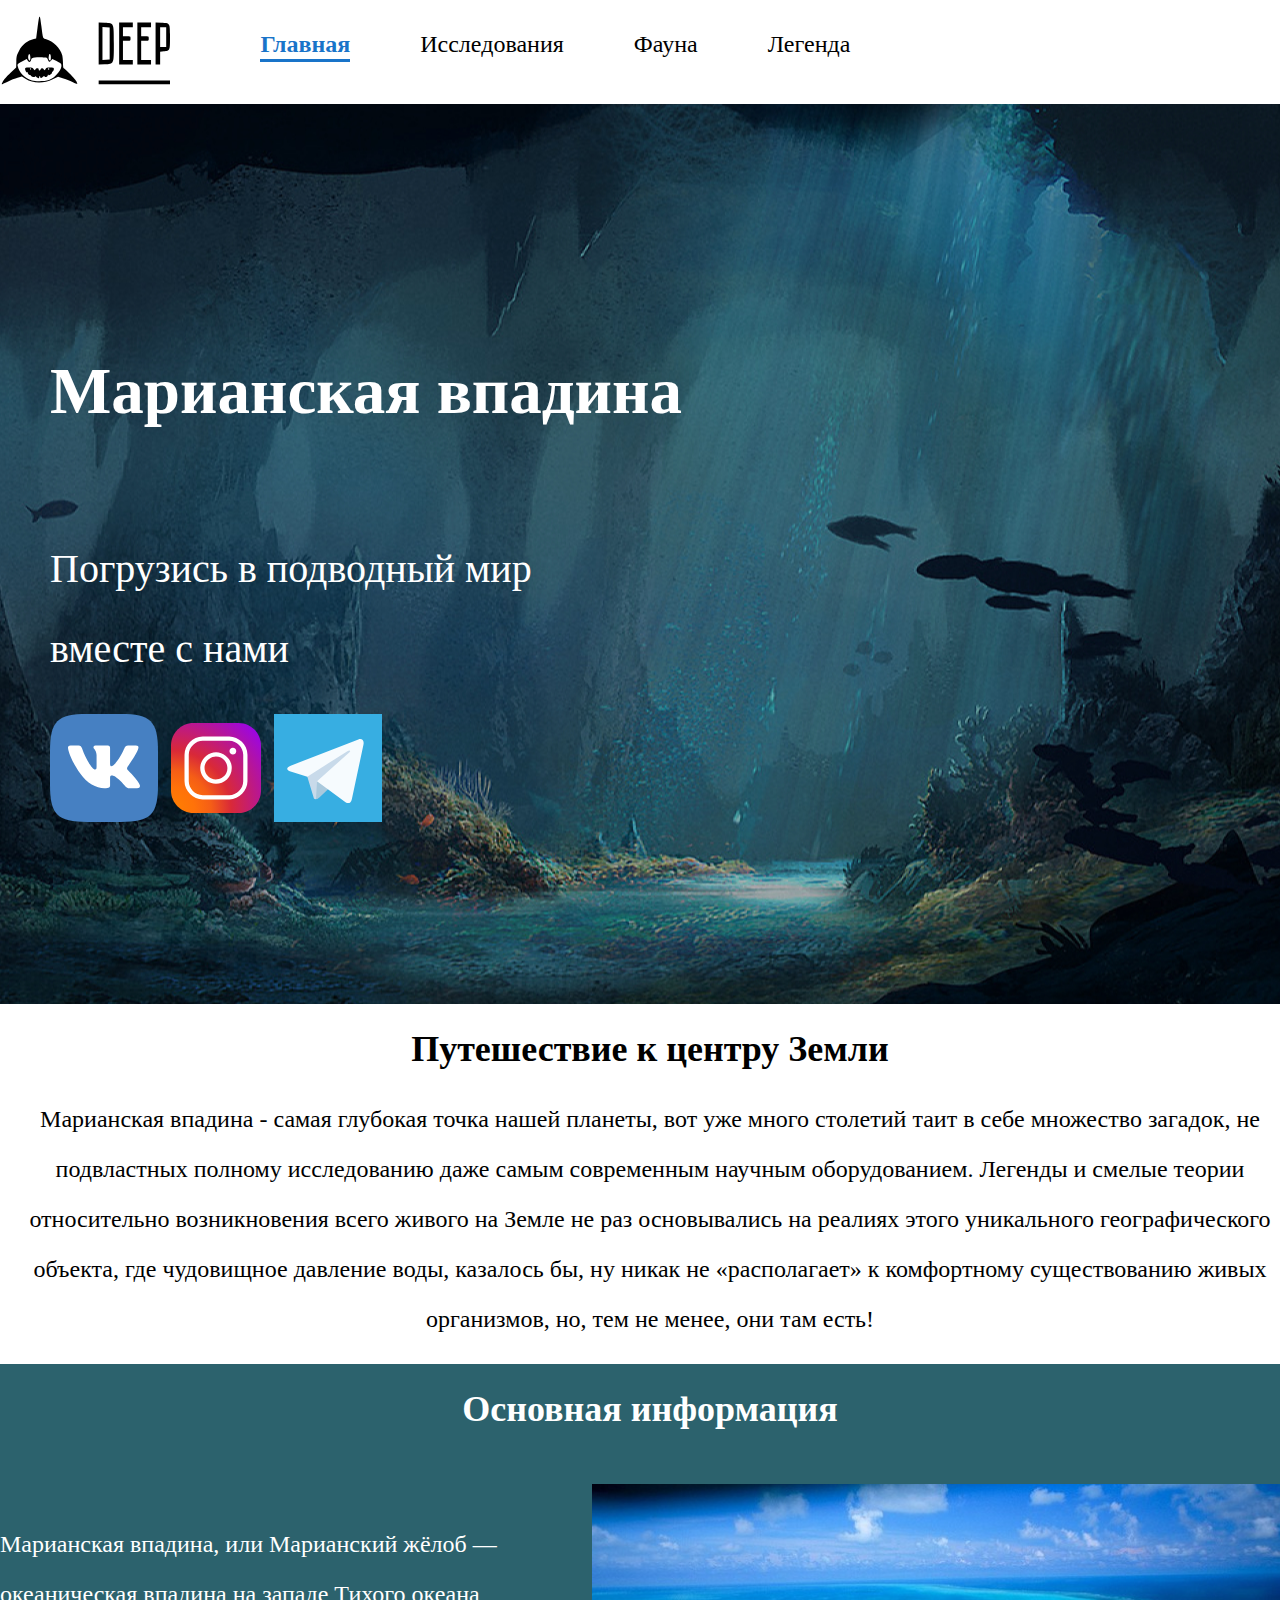
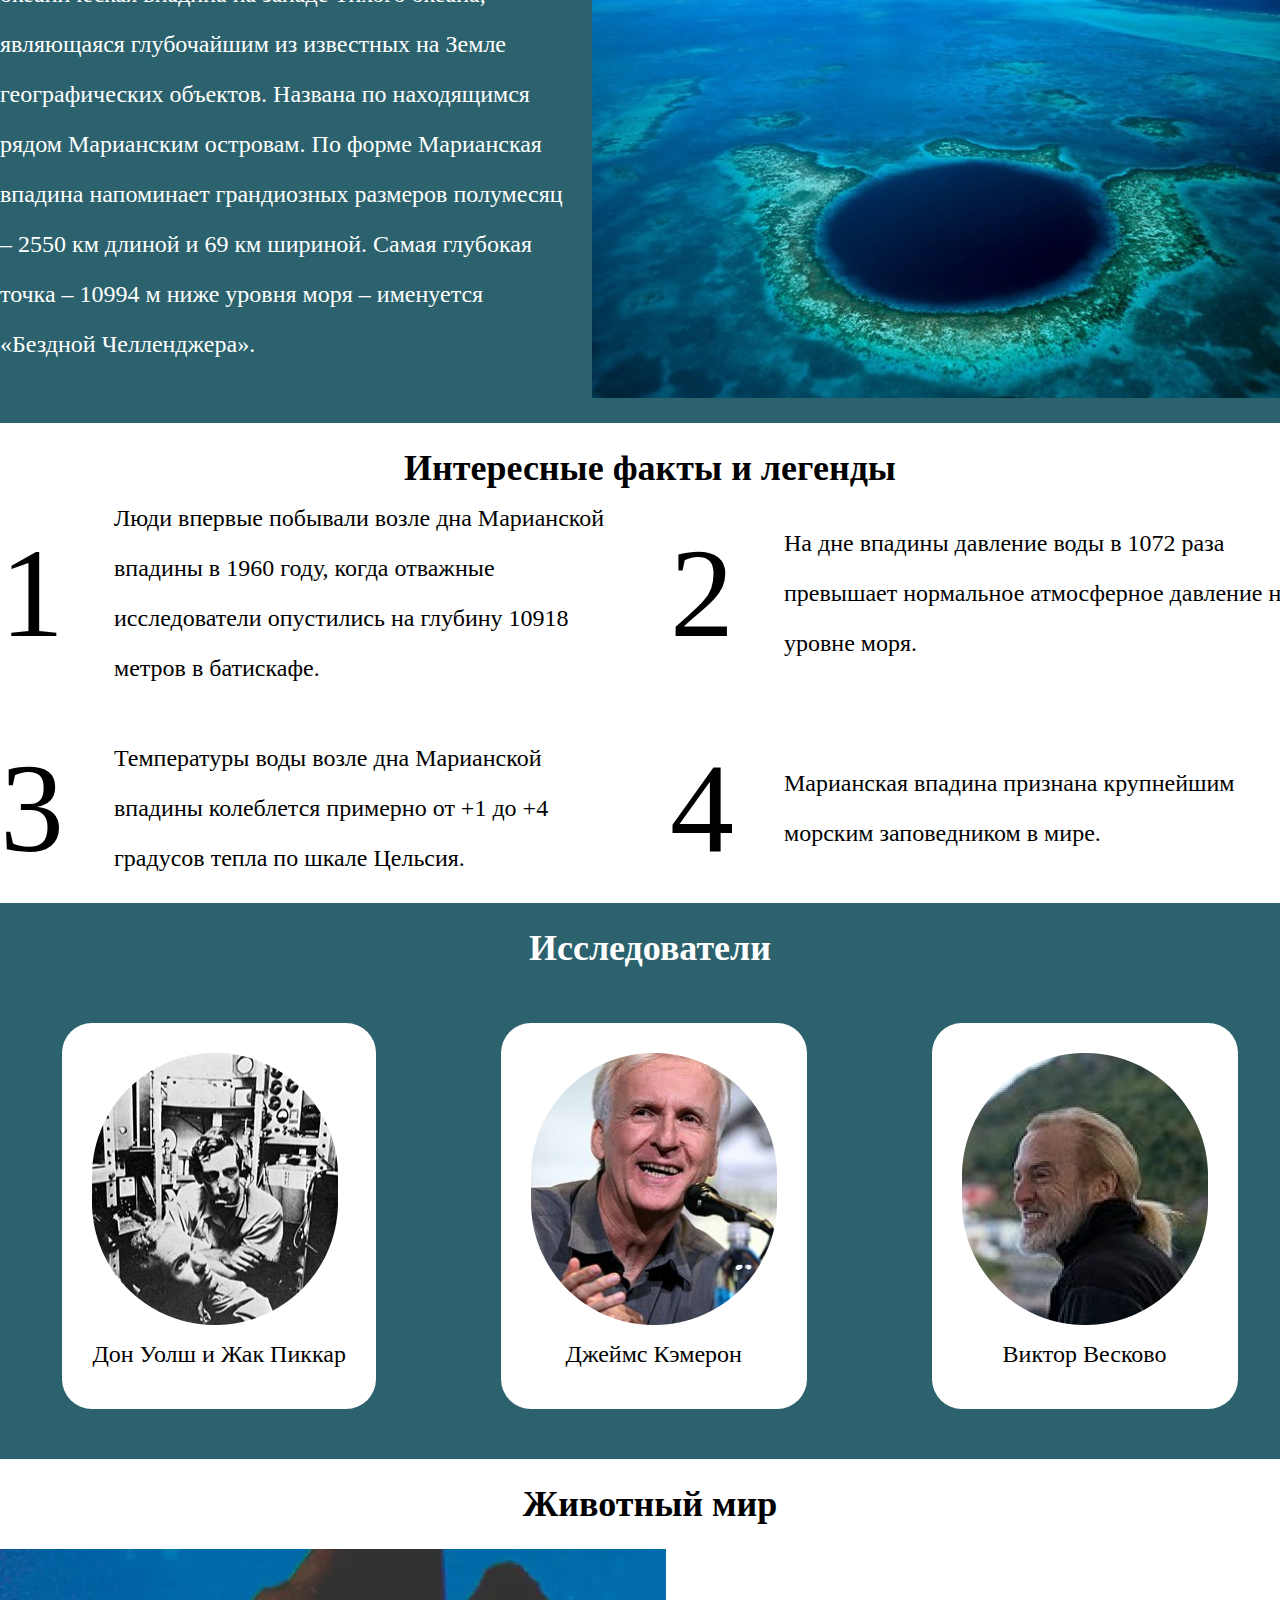
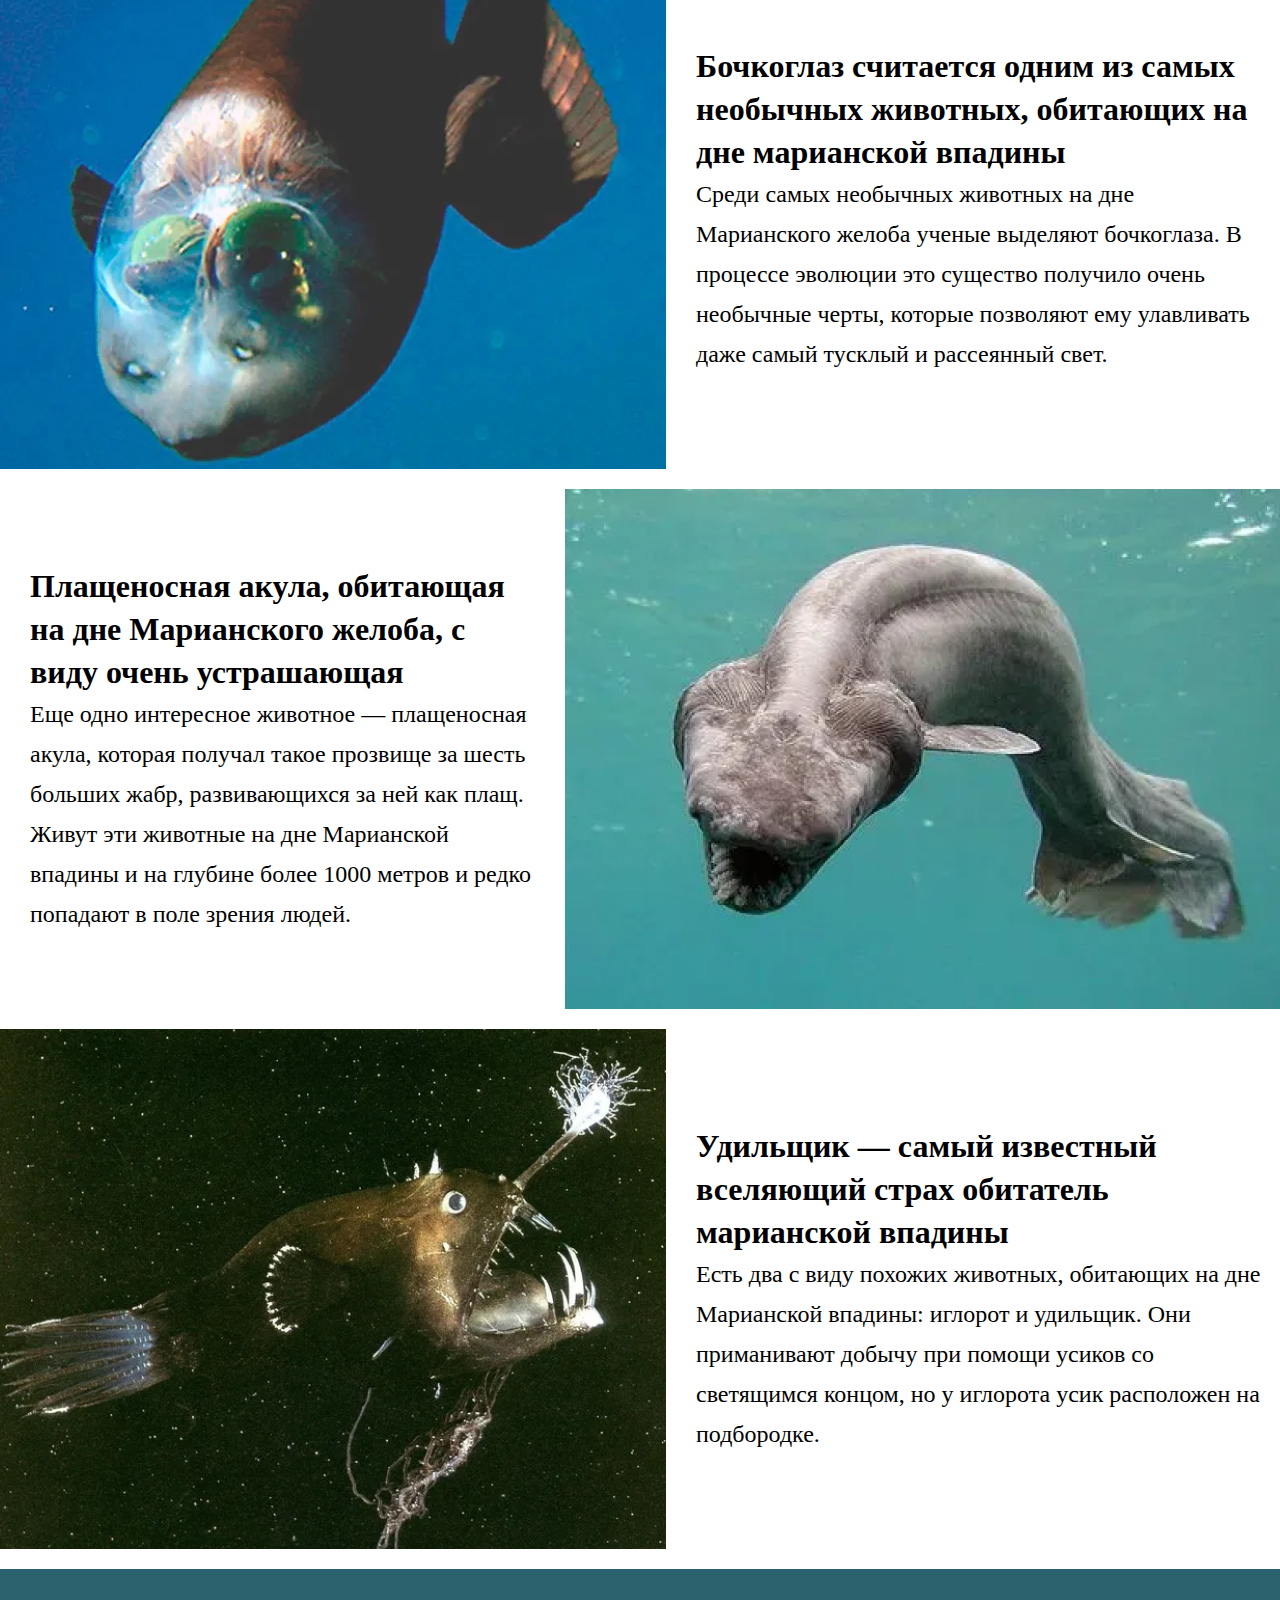
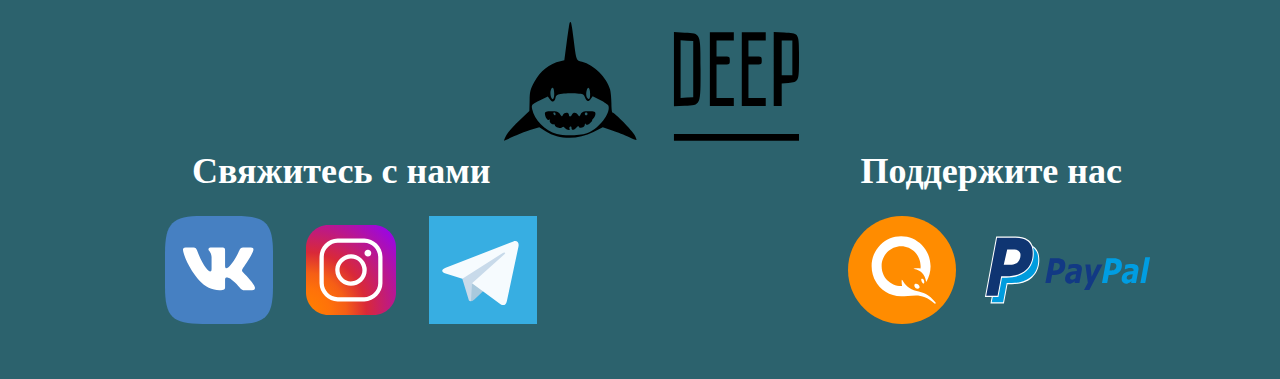
<file: index.html>
<!DOCTYPE html>
<html lang="en">
<head>
   <meta charset="UTF-8">
   <meta http-equiv="X-UA-Compatible" content="IE=edge">
   <meta name="viewport" content="width=device-width, initial-scale=1.0">
   <link rel="stylesheet" href="css/normalize.css">
   <link rel="stylesheet" href="css/styles_main_screen.css">
   <title>DEEP - Главная</title>
</head>
<body>
   <header class="header">
      <div class="container header__container">
         <div class="header__icon">
            <img src="src/logo.svg" alt="logo">
         </div>
         <div class="header__menu">
            <ul class="header__menu-container">
               <li class="header__menu-item">
                  <a href="index.html" class="link-main-screen">Главная</a>
               </li>
               <li class="header__menu-item">
                  <a href="researcher_screen.html" class="link-research-screen">Исследования</a>
               </li>
               <li class="header__menu-item">
                  <a href="#" class="link-fauna-screen">Фауна</a>
               </li>
               <li class="header__menu-item">
                  <a href="#" class="link-legend-screen">Легенда</a>
               </li>
            </ul>
         </div>
      </div>
   </header>
   <section class="cap">
      <div class="container cap__container">
         <p class="cap__title">Марианская впадина</p>
         <div class="cap__subtitle">
            <span>Погрузись в подводный мир </span>  
            <span>вместе с нами</span>
         </div>
         <div class="cap__society">
            <a href="#">
               <img src="src/vk.svg" alt="vk">
            </a>
            <a href="#">
               <img src="src/instagram.svg" alt="instagram">
            </a>
            <a href="#">
               <img src="src/telegram.svg" alt="telegram">
            </a>
         </div>
      </div>
   </section>
   <section class="preface">
      <div class="container">
         <div class="preface__title">Путешествие к центру Земли</div>
         <div class="preface__subtitle">Марианская впадина - самая глубокая точка нашей планеты, вот уже много столетий таит в себе множество загадок, не
         подвластных полному исследованию даже самым современным научным оборудованием. Легенды и смелые теории относительно
         возникновения всего живого на Земле не раз основывались на реалиях этого уникального географического объекта, где
         чудовищное давление воды, казалось бы, ну никак не «располагает» к комфортному существованию живых организмов, но, тем
         не менее, они там есть!</div>
      </div>
   </section>
   <section class="basic-information">
      <div class="container">
         <div class="basic-information__title">Основная информация</div>
         <div class="basic-information__container">
            <div class="basic-information__text">Марианская впадина, или Марианский жёлоб — океаническая впадина на западе Тихого океана, являющаяся глубочайшим из
            известных на Земле географических объектов. Названа по находящимся рядом Марианским островам.
            По форме Марианская впадина напоминает грандиозных размеров полумесяц – 2550 км длиной и 69 км шириной. Самая глубокая
            точка – 10994 м ниже уровня моря – именуется «Бездной Челленджера».</div>
            <div class="basic-information__img">
               <img src="src/islands.png" alt="island">
            </div>
         </div>
      </div>
   </section>
   <section class="intersting-fact">
      <div class="container">
         <div class="intersting-fact__title">Интересные факты и легенды</div>
         <div class="intersting-fact__grid-container">
            <div class="intersting-fact__grid-item">
               <p class="intersting-fact__number">1</p>
               <p class="intersting-fact__text">Люди впервые побывали возле дна Марианской впадины в 1960 году, когда отважные исследователи опустились на глубину 10918
               метров в батискафе.</p>
            </div>
            <div class="intersting-fact__grid-item">
               <span class="intersting-fact__number">2</span>
               <span class="intersting-fact__text">На дне впадины давление воды в 1072 раза превышает нормальное атмосферное давление на уровне моря.</span>
            </div>
            <div class="intersting-fact__grid-item">
               <span class="intersting-fact__number">3</span>
               <span class="intersting-fact__text">Температуры воды возле дна Марианской впадины колеблется примерно от +1 до +4 градусов тепла по шкале Цельсия.</span>
            </div>
            <div class="intersting-fact__grid-item">
               <span class="intersting-fact__number">4</span>
               <span class="intersting-fact__text">Марианская впадина признана крупнейшим морским заповедником в мире.</span>
            </div>
         </div>
      </div>
   </section>
   <section class="researchers">
      <div class="container">
         <div class="researchers__title">Исследователи</div>
         <div class="researchers__flex-wrapper">
            <div class="researchers__flex-item">
               <img src="src/researcher-1.png" alt="">
               <p class="researchers__name">Дон Уолш и Жак Пиккар</p>
            </div>
            <div class="researchers__flex-item">
               <img src="src/researcher-2.png" alt="">
               <p class="researchers__name">Джеймс Кэмерон</p>
            </div>
            <div class="researchers__flex-item">
               <img src="src/researcher-3.png" alt="">
               <p class="researchers__name">Виктор Весково</p>
            </div>
         </div>
      </div>
   </section>
   <section class="fauna">
      <div class="container">
         <div class="fauna__title">Животный мир</div>
         <div class="fauna__flex-wrapper">
            <div class="fauna__flex-item">
               <img src="src/fauna-1.png" alt="">
               <div class="fauna__text">
                  <p class="fauna__text-title">Бочкоглаз считается одним из самых необычных животных, обитающих на дне марианской впадины</p>
                  <p class="fauna__text-subtitle">Среди самых необычных животных на дне Марианского желоба ученые выделяют бочкоглаза. В процессе эволюции это существо
                  получило очень необычные черты, которые позволяют ему улавливать даже самый тусклый и рассеянный свет.</p>
               </div>
            </div>
            <div class="fauna__flex-item">
               <div class="fauna__text">
                  <p class="fauna__text-title">Плащеносная акула, обитающая на дне Марианского желоба, с виду очень устрашающая</p>
                  <p class="fauna__text-subtitle">Еще одно интересное животное — плащеносная акула, которая получал такое прозвище за шесть больших жабр, развивающихся за
                  ней как плащ. Живут эти животные на дне Марианской впадины и на глубине более 1000 метров и редко попадают в поле зрения
                  людей.</p>
               </div>
               <img src="src/fauna-2.png" alt="">
            </div>
            <div class="fauna__flex-item">
               <img src="src/fauna-3.png" alt="">
               <div class="fauna__text">
                  <p class="fauna__text-title">Удильщик — самый известный вселяющий страх обитатель марианской впадины</p>
                  <div class="fauna__text-subtitle">Есть два с виду похожих животных, обитающих на дне Марианской впадины: иглорот и удильщик. Они приманивают добычу при
                  помощи усиков со светящимся концом, но у иглорота усик расположен на подбородке.</div>
               </div>
            </div>
         </div>
      </div>
   </section>
   <footer class="footer">
      <div class="container">
         <div class="footer__logo">
            <img src="src/logo.svg" alt="logo">
         </div>
         <div class="footer__flex-container">
            <div class="footer__flex-item">
               <p>Свяжитесь с нами</p>
               <div class="footer__society">
                  <a href="#">
                     <img src="src/vk.svg" alt="vk">
                  </a>
                  <a href="#">
                     <img src="src/instagram.svg" alt="instagram">
                  </a>
                  <a href="#">
                     <img src="src/telegram.svg" alt="telegram">
                  </a>
               </div>
            </div>
            <div class="footer__flex-item">
               <p>Поддержите нас</p>
               <div class="footer__pay">
                  <a href="#">
                     <img src="src/qiwi-icon.svg" alt="qiwi">
                  </a>
                  <a href="#">
                     <img src="src/paypal-icon.svg" alt="paypal">
                  </a>
               </div>
            </div>
         </div>
      </div>
   </footer>
</body>
</html>
</file>
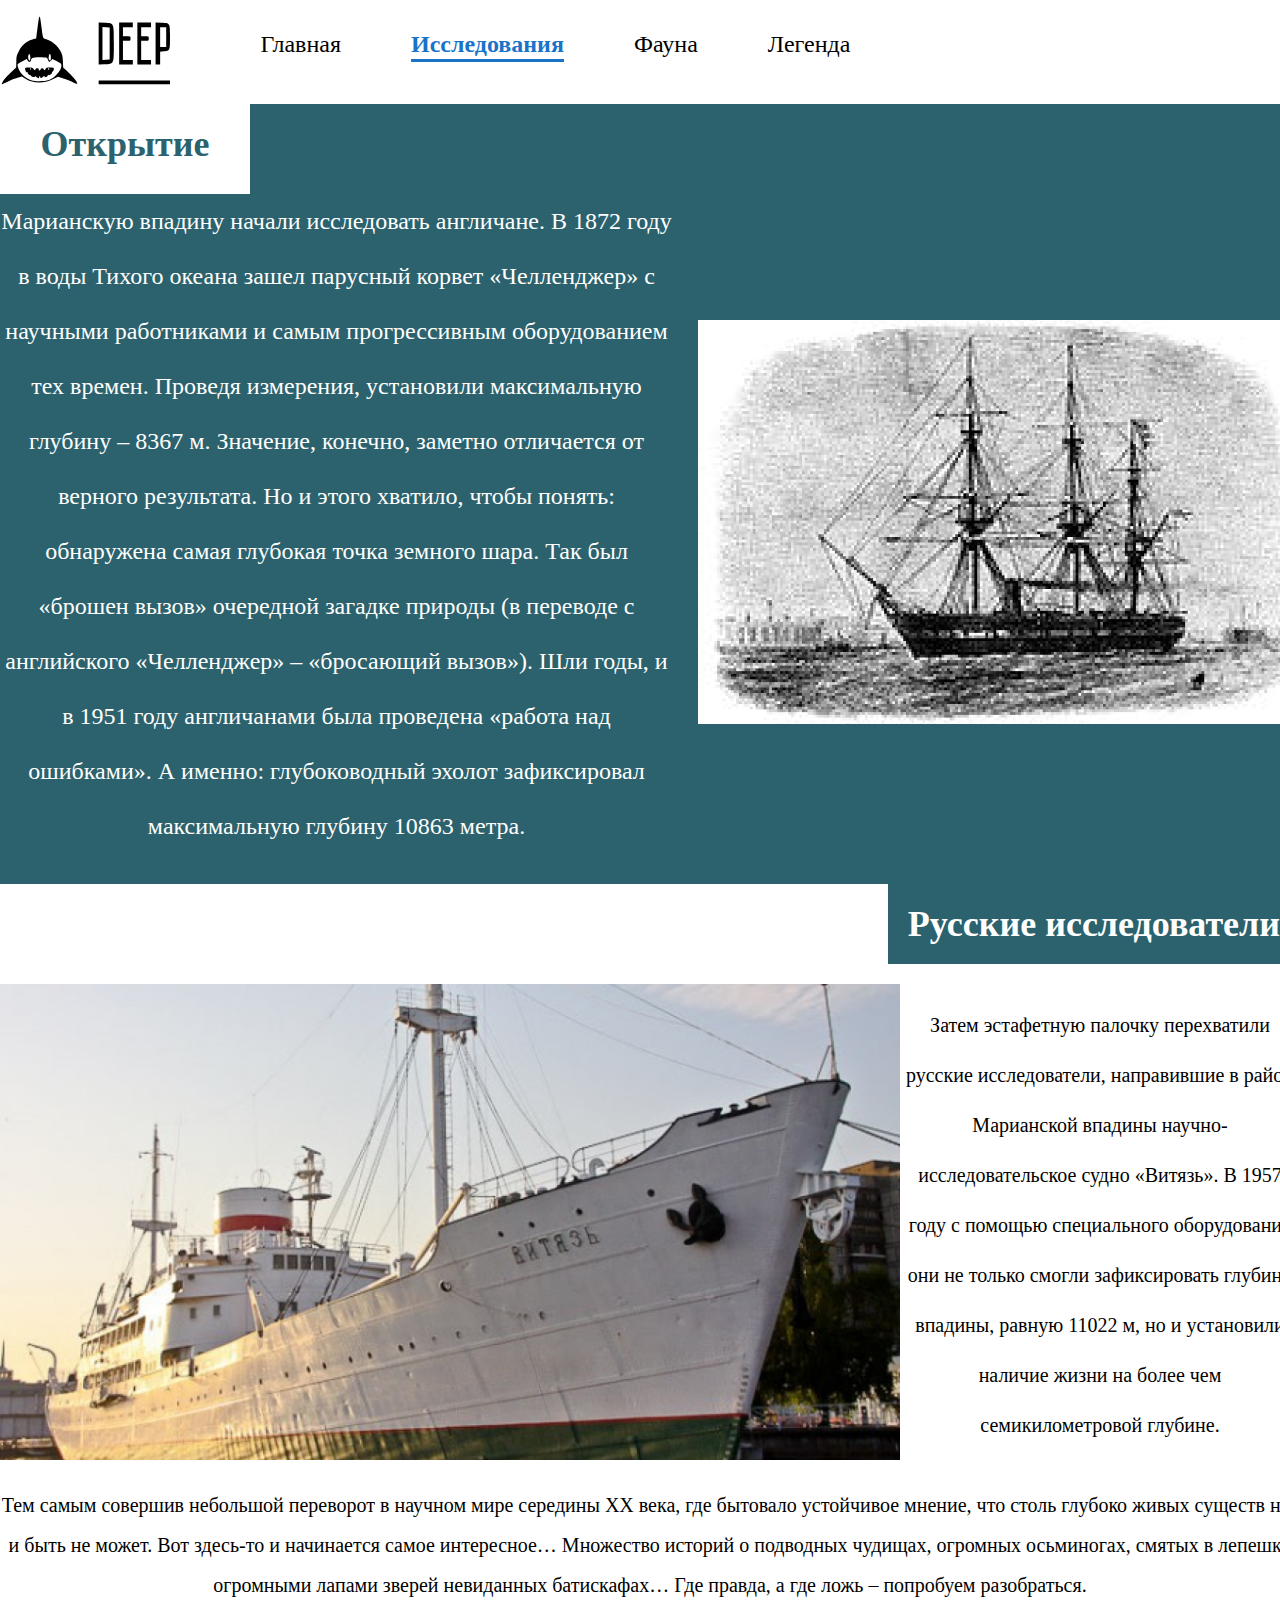
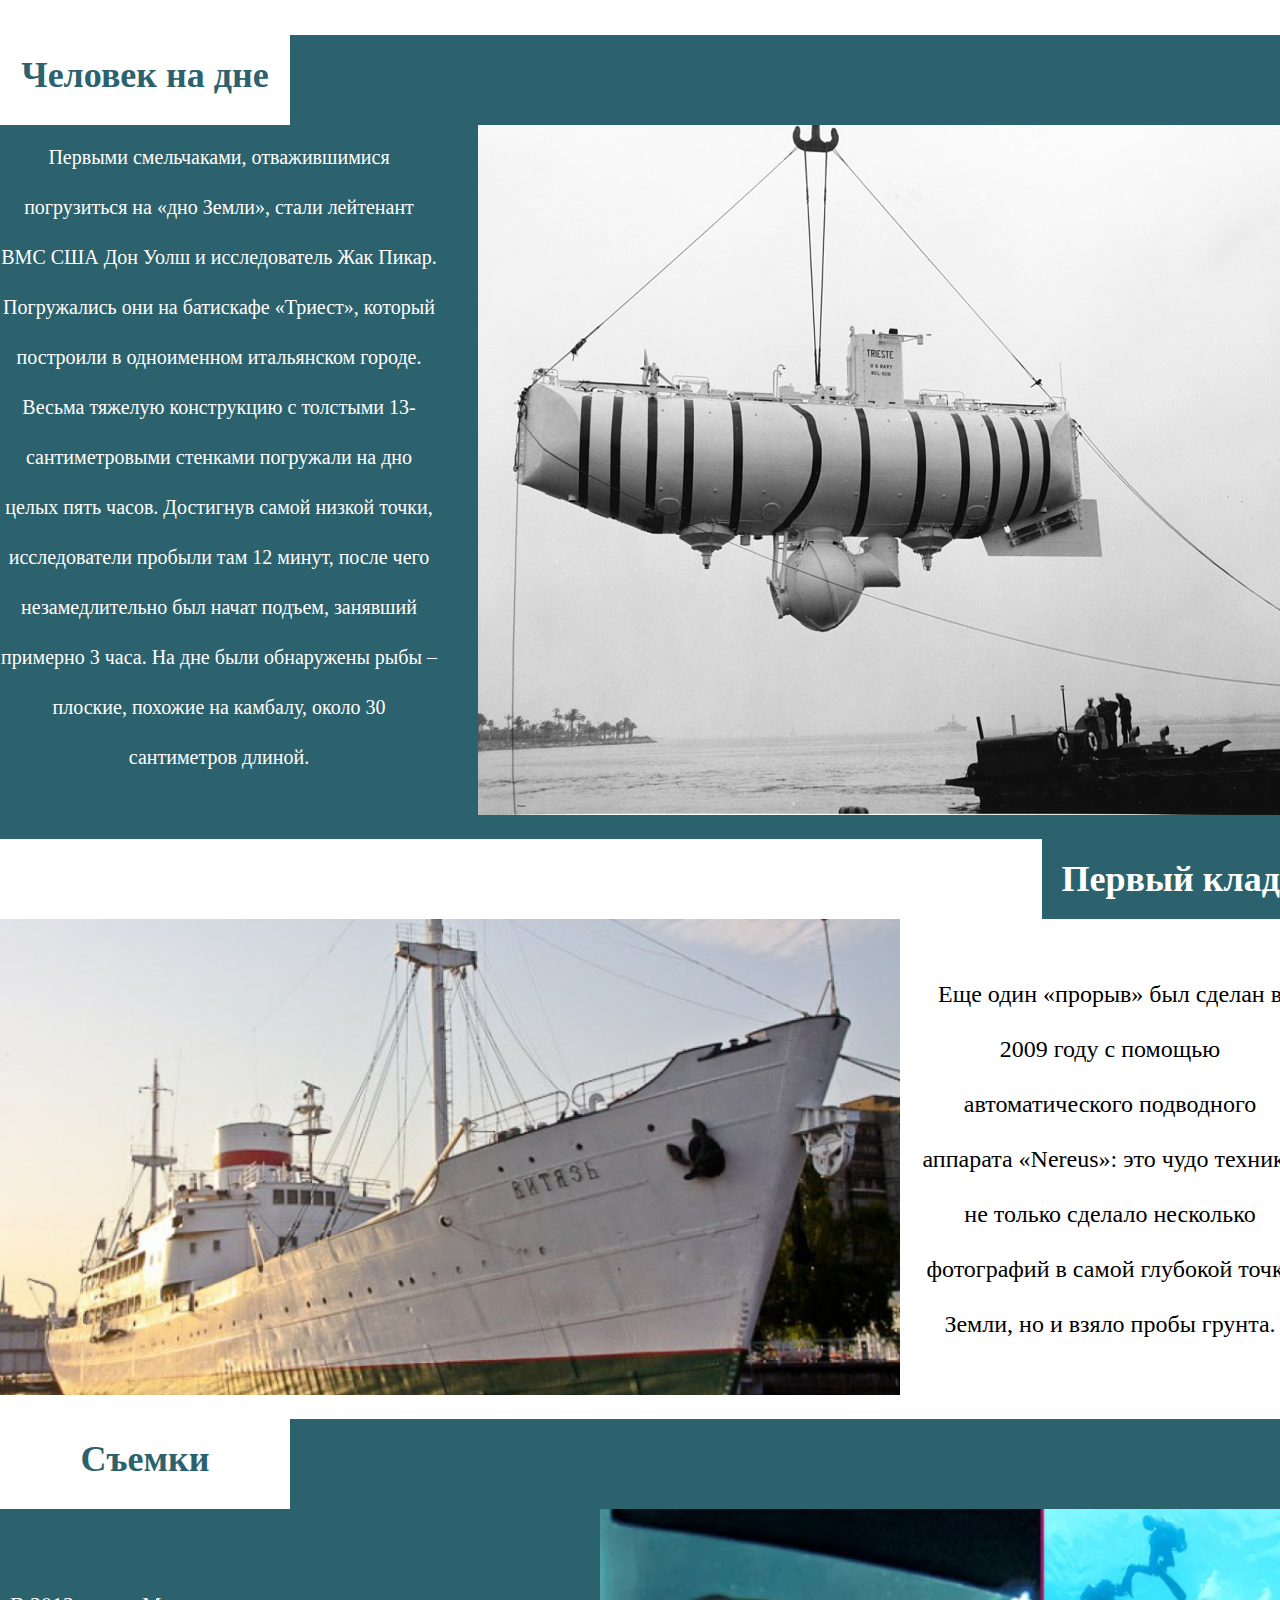
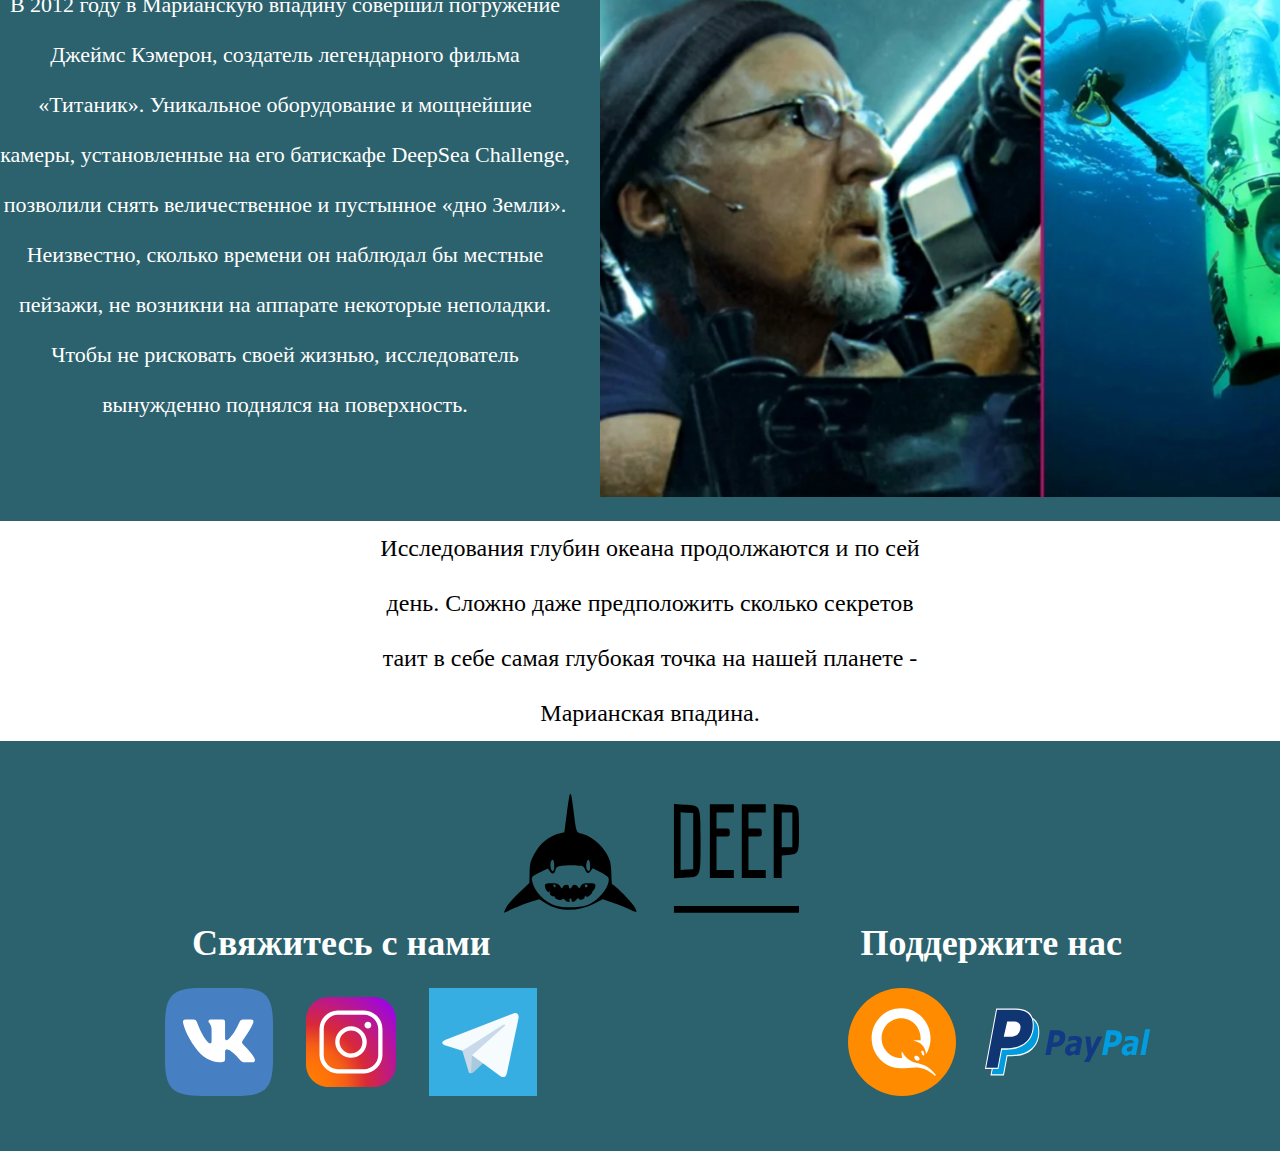
<file: researcher_screen.html>
<!DOCTYPE html>
<html lang="en">
<head>
   <meta charset="UTF-8">
   <meta http-equiv="X-UA-Compatible" content="IE=edge">
   <meta name="viewport" content="width=device-width, initial-scale=1.0">
   <link rel="stylesheet" href="css/normalize.css">
   <link rel="stylesheet" href="css/styles_researcher_screen.css">
   <title>DEEP - Исследования</title>
</head>
<body>
   <header class="header">
      <div class="container header__container">
         <div class="header__icon">
            <img src="src/logo.svg" alt="logo">
         </div>
         <div class="header__menu">
            <ul class="header__menu-container">
               <li class="header__menu-item">
                  <a href="index.html" class="link-main-screen">Главная</a>
               </li>
               <li class="header__menu-item">
                  <a href="researcher_screen.html" class="link-research-screen">Исследования</a>
               </li>
               <li class="header__menu-item">
                  <a href="#" class="link-fauna-screen">Фауна</a>
               </li>
               <li class="header__menu-item">
                  <a href="#" class="link-legend-screen">Легенда</a>
               </li>
            </ul>
         </div>
      </div>
   </header>
   <section class="discovery">
      <div class="container">
         <div class="discovery__title white-title">
            <p>Открытие</p>
         </div>
         <div class="discovery__flex-container">
            <div class="discovery__text text">
               Марианскую впадину начали исследовать англичане. В 1872 году в воды Тихого океана зашел парусный корвет «Челленджер» с
               научными работниками и самым прогрессивным оборудованием тех времен. Проведя измерения, установили максимальную глубину
               – 8367 м. Значение, конечно, заметно отличается от верного результата. Но и этого хватило, чтобы понять: обнаружена
               самая глубокая точка земного шара. Так был «брошен вызов» очередной загадке природы (в переводе с английского
               «Челленджер» – «бросающий вызов»). Шли годы, и в 1951 году англичанами была проведена «работа над ошибками». А именно:
               глубоководный эхолот зафиксировал максимальную глубину 10863 метра.
            </div>
            <div class="discovery__img">
               <img src="src/challenger.png" alt="challenger">
            </div>
         </div>
      </div>
   </section>
   <section class="ru-researcher">
      <div class="container">
         <div class="ru-researcher__title green-title">
            <p>Русские исследователи</p>
         </div>
         <div class="ru-researcher__flex-container">
            <div class="ru-researcher__img">
               <img src="src/vitaz.png" alt="challenger">
            </div>
            <div class="ru-researcher__text text">
               Затем эстафетную палочку перехватили русские исследователи, направившие в район Марианской впадины
               научно-исследовательское судно «Витязь». В 1957 году с помощью специального оборудования они не только смогли
               зафиксировать глубину впадины, равную 11022 м, но и установили наличие жизни на более чем семикилометровой глубине.
            </div>
         </div>
         <div class="ru-researcher__bot-text text">
            Тем самым совершив небольшой переворот в научном мире середины XX века, где бытовало устойчивое мнение, что столь
            глубоко живых существ нет и быть не может. Вот здесь-то и начинается самое интересное… Множество историй о подводных
            чудищах, огромных осьминогах, смятых в лепешку огромными лапами зверей невиданных батискафах…
            Где правда, а где ложь – попробуем разобраться.
         </div>
      </div>
   </section>
   <section class="diving">
      <div class="container">
         <div class="diving__title white-title">
            <p>Человек на дне</p>
         </div>
         <div class="diving__flex-container">
            <div class="diving__text text">
               Первыми смельчаками, отважившимися погрузиться на «дно Земли», стали лейтенант ВМС США Дон Уолш и исследователь Жак
               Пикар. Погружались они на батискафе «Триест», который построили в одноименном итальянском городе. Весьма тяжелую
               конструкцию с толстыми 13-сантиметровыми стенками погружали на дно целых пять часов. Достигнув самой низкой точки,
               исследователи пробыли там 12 минут, после чего незамедлительно был начат подъем, занявший примерно 3 часа. На дне были
               обнаружены рыбы – плоские, похожие на камбалу, около 30 сантиметров длиной.
            </div>
            <div class="diving__img">
               <img src="src/challenger-2.png" alt="challenger">
            </div>
         </div>
      </div>
   </section>
   <section class="one-piece">
      <div class="container">
         <div class="one-piece__title green-title">
            <p>Первый клад</p>
         </div>
         <div class="one-piece__flex-container">
            <div class="one-piece__img">
               <img src="src/vitaz.png" alt="challenger">
            </div>
            <div class="one-piece__text text">
               Еще один «прорыв» был сделан в 2009 году с помощью автоматического подводного аппарата «Nereus»: это чудо техники не
               только сделало несколько фотографий в самой глубокой точке Земли, но и взяло пробы грунта.
            </div>
         </div>
      </div>
   </section>
   <section class="film">
      <div class="container">
         <div class="film__title white-title">
            <p>Съемки фильма</p>
         </div>
         <div class="film__flex-container">
            <div class="film__text text">
               В 2012 году в Марианскую впадину совершил погружение Джеймс Кэмерон, создатель легендарного фильма «Титаник». Уникальное
               оборудование и мощнейшие камеры, установленные на его батискафе DeepSea Challenge, позволили снять величественное и
               пустынное «дно Земли». Неизвестно, сколько времени он наблюдал бы местные пейзажи, не возникни на аппарате некоторые
               неполадки. Чтобы не рисковать своей жизнью, исследователь вынужденно поднялся на поверхность.
            </div>
            <div class="film__img">
               <img src="src/challenger-3.png" alt="challenger">
            </div>
         </div>
      </div>
   </section>
   <section class="epilogue">
      <div class="container">
         <div class="epilogue__text">
            Исследования глубин океана продолжаются и по сей день. Сложно даже предположить сколько секретов таит в себе самая глубокая точка на нашей планете - Марианская впадина.
         </div>
      </div>
   </section>
   <footer class="footer">
      <div class="container">
         <div class="footer__logo">
            <img src="src/logo.svg" alt="logo">
         </div>
         <div class="footer__flex-container">
            <div class="footer__flex-item">
               <p>Свяжитесь с нами</p>
               <div class="footer__society">
                  <a href="#">
                     <img src="src/vk.svg" alt="vk">
                  </a>
                  <a href="#">
                     <img src="src/instagram.svg" alt="instagram">
                  </a>
                  <a href="#">
                     <img src="src/telegram.svg" alt="telegram">
                  </a>
               </div>
            </div>
            <div class="footer__flex-item">
               <p>Поддержите нас</p>
               <div class="footer__pay">
                  <a href="#">
                     <img src="src/qiwi-icon.svg" alt="qiwi">
                  </a>
                  <a href="#">
                     <img src="src/paypal-icon.svg" alt="paypal">
                  </a>
               </div>
            </div>
         </div>
      </div>
   </footer>
</body>
</html>
</file>
<file: css/styles_main_screen.css>
.link-main-screen {
  color: #1974C9;
}

.container {
  width: 1300px;
  margin: 0 auto;
}

.header {
  margin: 15px 0;
}

.header__container {
  display: -webkit-box;
  display: -ms-flexbox;
  display: flex;
}

.header__icon img {
  height: 70px;
}

.header__menu {
  margin-left: 50px;
}

.header__menu-container {
  list-style: none;
  display: -webkit-box;
  display: -ms-flexbox;
  display: flex;
}

.header a:hover {
  -webkit-transition: all 0.5s ease;
  transition: all 0.5s ease;
  color: #1974C9;
}

.header__menu-item {
  margin-right: 70px;
  font-family: 'Playfair Display';
  font-size: 24px;
}

.header__menu-item:first-child {
  color: #1974C9;
  font-weight: 550;
}

.header__menu-item:first-child::after {
  content: "";
  display: block;
  height: 3px;
  background-color: #1974C9;
}

.cap {
  height: 900px;
  width: 100%;
  background: url(../src/main_backgound.jpg) center no-repeat;
  padding: 0 auto;
}

.cap__title {
  font-family: 'Playfair Display';
  font-weight: 700;
  font-size: 65px;
  color: #FFFFFF;
  padding-right: 50px;
  padding-top: 250px;
  margin: 0;
  margin-left: 50px;
}

.cap__subtitle {
  margin-top: 100px;
  font-family: 'Montserrat';
  font-style: normal;
  font-weight: 400;
  font-size: 40px;
  line-height: 80px;
  color: #FFFFFF;
  display: -webkit-box;
  display: -ms-flexbox;
  display: flex;
  -webkit-box-pack: end;
      -ms-flex-pack: end;
          justify-content: end;
  -webkit-box-orient: vertical;
  -webkit-box-direction: normal;
      -ms-flex-direction: column;
          flex-direction: column;
  margin-left: 50px;
}

.cap__subtitle span {
  width: 500px;
  text-align: left;
}

.cap__society {
  margin-top: 25px;
  margin-left: 50px;
  padding-right: 180px;
}

.preface__title {
  font-family: 'Playfair Display';
  font-weight: 700;
  font-size: 36px;
  line-height: 50px;
  text-align: center;
  margin-top: 20px;
}

.preface__subtitle {
  font-family: 'Playfair Display';
  font-style: normal;
  font-weight: 400;
  font-size: 24px;
  line-height: 50px;
  text-align: center;
  margin: 20px 0;
}

.basic-information {
  background-color: #2c626d;
  padding: 20px 0;
}

.basic-information__title {
  font-family: 'Playfair Display';
  font-weight: 700;
  font-size: 36px;
  line-height: 50px;
  color: #FFFFFF;
  text-align: center;
}

.basic-information__container {
  display: -webkit-box;
  display: -ms-flexbox;
  display: flex;
  -webkit-box-align: center;
      -ms-flex-align: center;
          align-items: center;
  margin-top: 50px;
}

.basic-information__text {
  font-family: 'Playfair Display';
  font-weight: 400;
  font-size: 24px;
  line-height: 50px;
  color: #FFFFFF;
  margin-right: 25px;
}

.intersting-fact {
  padding: 20px 0;
}

.intersting-fact__title {
  font-family: 'Playfair Display';
  font-weight: 700;
  font-size: 36px;
  line-height: 50px;
  text-align: center;
}

.intersting-fact__grid-container {
  display: -ms-grid;
  display: grid;
  -ms-grid-columns: 1fr 1fr;
      grid-template-columns: 1fr 1fr;
  grid-gap: 40px;
}

.intersting-fact__grid-item {
  display: -webkit-box;
  display: -ms-flexbox;
  display: flex;
  -webkit-box-align: center;
      -ms-flex-align: center;
          align-items: center;
}

.intersting-fact__number {
  font-family: 'Playfair Display';
  font-weight: 400;
  font-size: 128px;
  line-height: 50px;
  margin-right: 50px;
}

.intersting-fact__text {
  font-family: 'Playfair Display';
  font-weight: 400;
  font-size: 24px;
  line-height: 50px;
}

.researchers {
  background-color: #2C626D;
  padding-top: 20px;
}

.researchers__title {
  font-family: 'Playfair Display';
  font-weight: 700;
  font-size: 36px;
  line-height: 50px;
  color: #FFFFFF;
  text-align: center;
}

.researchers__flex-wrapper {
  display: -webkit-box;
  display: -ms-flexbox;
  display: flex;
  -ms-flex-pack: distribute;
      justify-content: space-around;
  margin-top: 50px;
  padding-bottom: 50px;
}

.researchers__flex-item {
  background-color: #fff;
  border-radius: 30px;
  padding: 30px;
}

.researchers__name {
  font-family: 'Playfair Display';
  font-weight: 400;
  font-size: 24px;
  line-height: 50px;
  text-align: center;
}

.fauna__title {
  font-family: 'Playfair Display';
  font-style: normal;
  font-weight: 700;
  font-size: 36px;
  line-height: 50px;
  text-align: center;
  margin: 20px 0;
}

.fauna__flex-wrapper {
  display: -webkit-box;
  display: -ms-flexbox;
  display: flex;
  -webkit-box-orient: vertical;
  -webkit-box-direction: normal;
      -ms-flex-direction: column;
          flex-direction: column;
}

.fauna__flex-item {
  display: -webkit-box;
  display: -ms-flexbox;
  display: flex;
  -webkit-box-align: center;
      -ms-flex-align: center;
          align-items: center;
  margin-bottom: 20px;
}

.fauna__text {
  margin: 0 30px;
}

.fauna__text-title {
  font-family: 'Playfair Display';
  font-weight: 600;
  font-size: 32px;
  line-height: 43px;
}

.fauna__text-subtitle {
  font-family: 'Playfair Display';
  font-weight: 400;
  font-size: 24px;
  line-height: 40px;
}

.footer {
  background-color: #2C626D;
  padding: 50px 0;
}

.footer__logo {
  text-align: center;
}

.footer__flex-container {
  display: -webkit-box;
  display: -ms-flexbox;
  display: flex;
  -ms-flex-pack: distribute;
      justify-content: space-around;
}

.footer__flex-item p {
  font-family: 'Playfair Display';
  font-weight: 700;
  font-size: 36px;
  line-height: 50px;
  text-align: center;
  color: #FFFFFF;
  margin-bottom: 20px;
}

.footer__society a {
  margin-left: 20px;
}

.footer__pay a {
  margin-left: 20px;
}
</file>
<file: css/styles_researcher_screen.css>
.link-research-screen {
  color: #1974C9;
}

.container {
  width: 1300px;
  margin: 0 auto;
}

.text {
  font-family: 'Playfair Display';
  font-weight: 400;
  font-size: 24px;
  line-height: 55px;
  text-align: center;
  color: #000000;
}

.header {
  margin: 15px 0;
}

.header__container {
  display: -webkit-box;
  display: -ms-flexbox;
  display: flex;
}

.header__icon img {
  height: 70px;
}

.header__menu {
  margin-left: 50px;
}

.header__menu-container {
  list-style: none;
  display: -webkit-box;
  display: -ms-flexbox;
  display: flex;
}

.header a:hover {
  -webkit-transition: all 0.5s ease;
  transition: all 0.5s ease;
  color: #1974C9;
}

.header__menu-item {
  margin-right: 70px;
  font-family: 'Playfair Display';
  font-size: 24px;
}

.header__menu-item:nth-child(2) {
  color: #1974C9;
  font-weight: 550;
}

.header__menu-item:nth-child(2)::after {
  content: "";
  display: block;
  height: 3px;
  background-color: #1974C9;
}

.white-title {
  width: 250px;
  height: 90px;
  background-color: #fff;
}

.white-title p {
  text-align: center;
  font-family: 'Playfair Display';
  font-weight: 700;
  font-size: 36px;
  line-height: 80px;
  color: #2C626D;
}

.green-title {
  width: 250px;
  background-color: #2C626D;
}

.green-title p {
  text-align: right;
  font-family: 'Playfair Display';
  font-weight: 700;
  font-size: 36px;
  line-height: 80px;
  color: #fff;
}

.discovery {
  background-color: #2C626D;
  padding-bottom: 30px;
}

.discovery__flex-container {
  display: -webkit-box;
  display: -ms-flexbox;
  display: flex;
  -webkit-box-align: center;
      -ms-flex-align: center;
          align-items: center;
  -webkit-box-pack: justify;
      -ms-flex-pack: justify;
          justify-content: space-between;
}

.discovery__text {
  font-family: 'Playfair Display';
  font-weight: 400;
  font-size: 24px;
  line-height: 55px;
  text-align: center;
  color: #FFFFFF;
}

.discovery__img {
  margin-left: 25px;
}

.ru-researcher__title {
  display: -webkit-box;
  display: -ms-flexbox;
  display: flex;
  width: 100%;
  -webkit-box-align: center;
      -ms-flex-align: center;
          align-items: center;
  -webkit-box-pack: end;
      -ms-flex-pack: end;
          justify-content: end;
  background-color: #fff;
}

.ru-researcher__title p {
  padding: 0 20px;
  background-color: #2C626D;
}

.ru-researcher__flex-container {
  display: -webkit-box;
  display: -ms-flexbox;
  display: flex;
  -webkit-box-align: center;
      -ms-flex-align: center;
          align-items: center;
  margin: 20px 0;
}

.ru-researcher__img img {
  width: 900px;
}

.ru-researcher__text {
  font-size: 20px;
  line-height: 50px;
}

.ru-researcher__bot-text {
  font-size: 20px;
  line-height: 40px;
  margin-bottom: 30px;
}

.diving {
  background-color: #2C626D;
  padding-bottom: 20px;
}

.diving__title {
  padding: 0 20px;
}

.diving__flex-container {
  display: -webkit-box;
  display: -ms-flexbox;
  display: flex;
  -webkit-box-align: center;
      -ms-flex-align: center;
          align-items: center;
}

.diving__text {
  color: #fff;
  margin-right: 40px;
  font-size: 20px;
  line-height: 50px;
  margin-bottom: 30px;
}

.diving__img {
  width: 900px;
}

.one-piece {
  padding-bottom: 20px;
}

.one-piece__title {
  display: -webkit-box;
  display: -ms-flexbox;
  display: flex;
  width: 100%;
  -webkit-box-align: center;
      -ms-flex-align: center;
          align-items: center;
  -webkit-box-pack: end;
      -ms-flex-pack: end;
          justify-content: end;
  background-color: #fff;
}

.one-piece__title p {
  padding: 0 20px;
  background-color: #2C626D;
}

.one-piece__flex-container {
  display: -webkit-box;
  display: -ms-flexbox;
  display: flex;
  -webkit-box-align: center;
      -ms-flex-align: center;
          align-items: center;
}

.one-piece__img img {
  width: 900px;
}

.one-piece__text {
  margin-left: 20px;
}

.film {
  background-color: #2C626D;
  padding-bottom: 20px;
}

.film__title {
  padding: 0 20px;
}

.film__flex-container {
  display: -webkit-box;
  display: -ms-flexbox;
  display: flex;
  -webkit-box-align: center;
      -ms-flex-align: center;
          align-items: center;
}

.film__text {
  color: #fff;
  font-size: 22px;
  line-height: 50px;
  margin-right: 30px;
}

.film__img img {
  width: 700px;
}

.epilogue__text {
  width: 550px;
  font-family: 'Playfair Display';
  font-weight: 400;
  font-size: 24px;
  line-height: 55px;
  text-align: center;
  color: #000000;
  margin: 0 auto;
}

.footer {
  background-color: #2C626D;
  padding: 50px 0;
}

.footer__logo {
  text-align: center;
}

.footer__flex-container {
  display: -webkit-box;
  display: -ms-flexbox;
  display: flex;
  -ms-flex-pack: distribute;
      justify-content: space-around;
}

.footer__flex-item p {
  font-family: 'Playfair Display';
  font-weight: 700;
  font-size: 36px;
  line-height: 50px;
  text-align: center;
  color: #FFFFFF;
  margin-bottom: 20px;
}

.footer__society a {
  margin-left: 20px;
}

.footer__pay a {
  margin-left: 20px;
}
</file>
